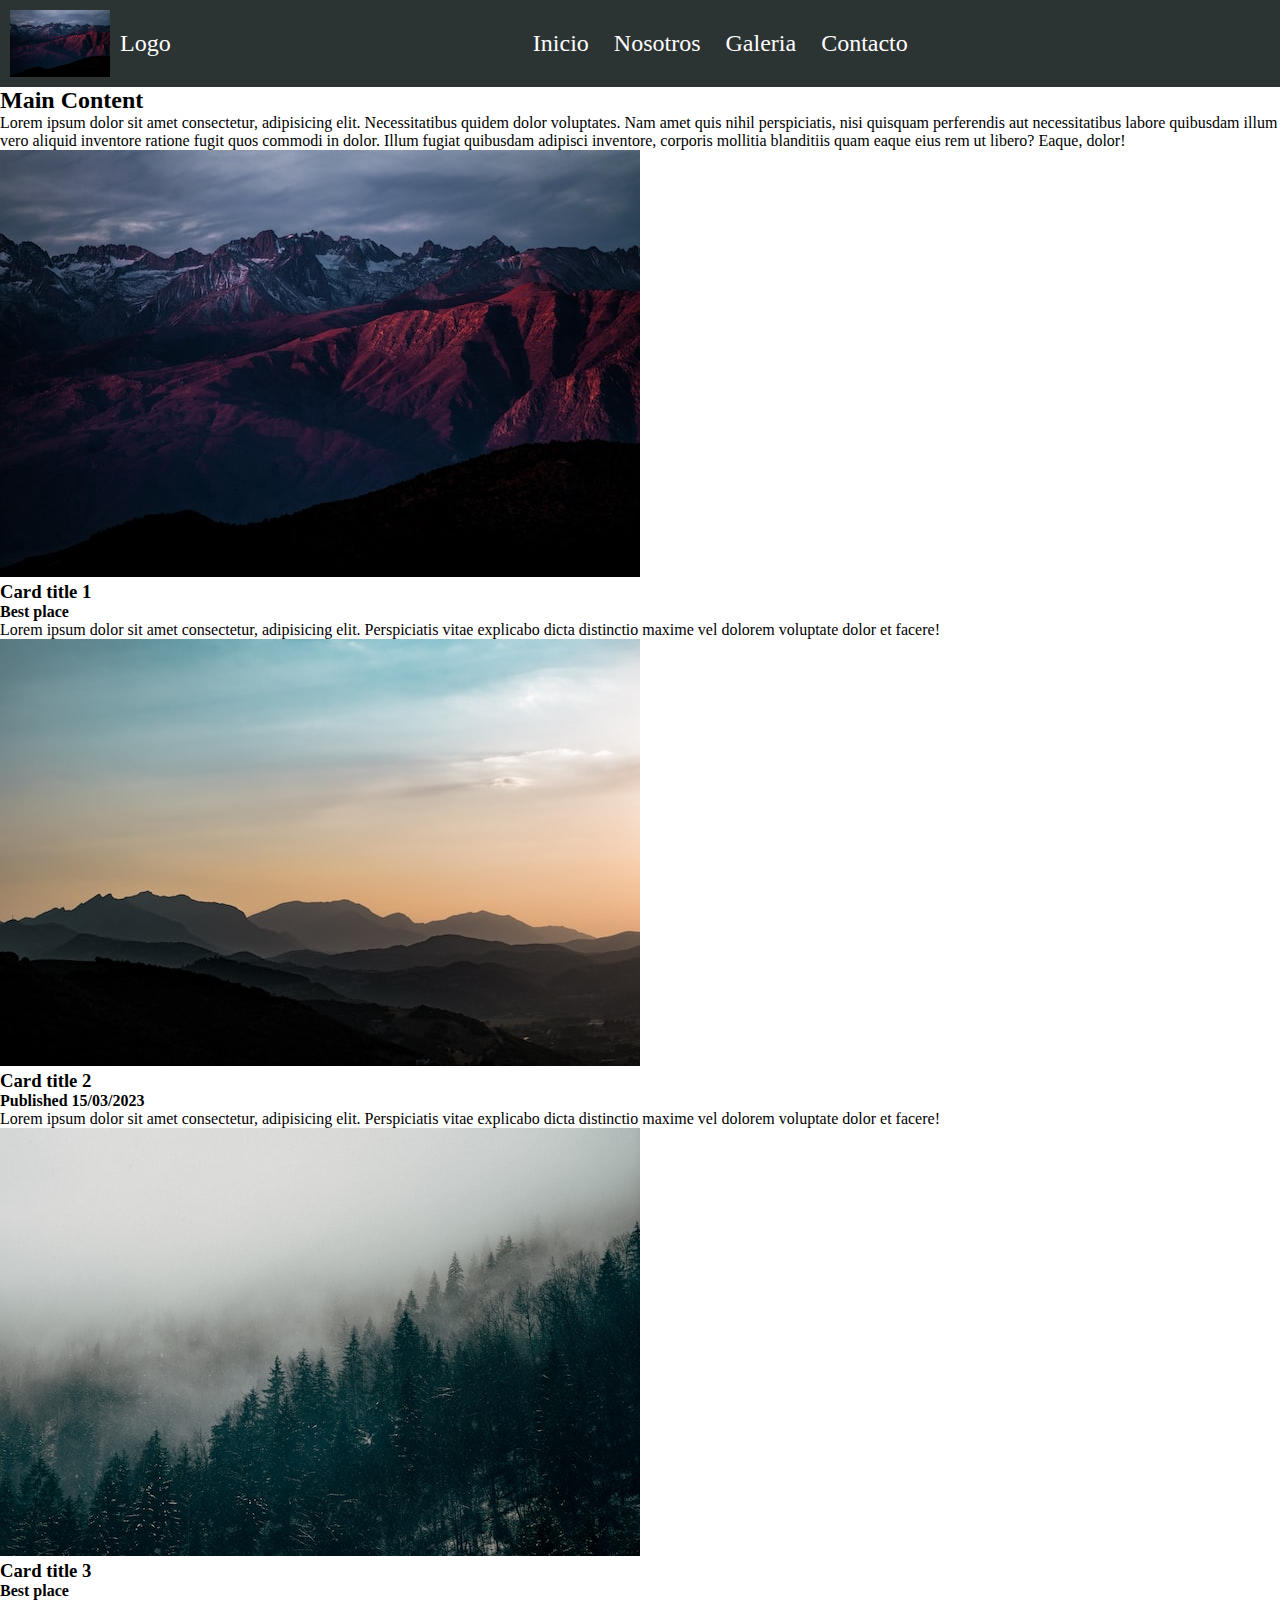
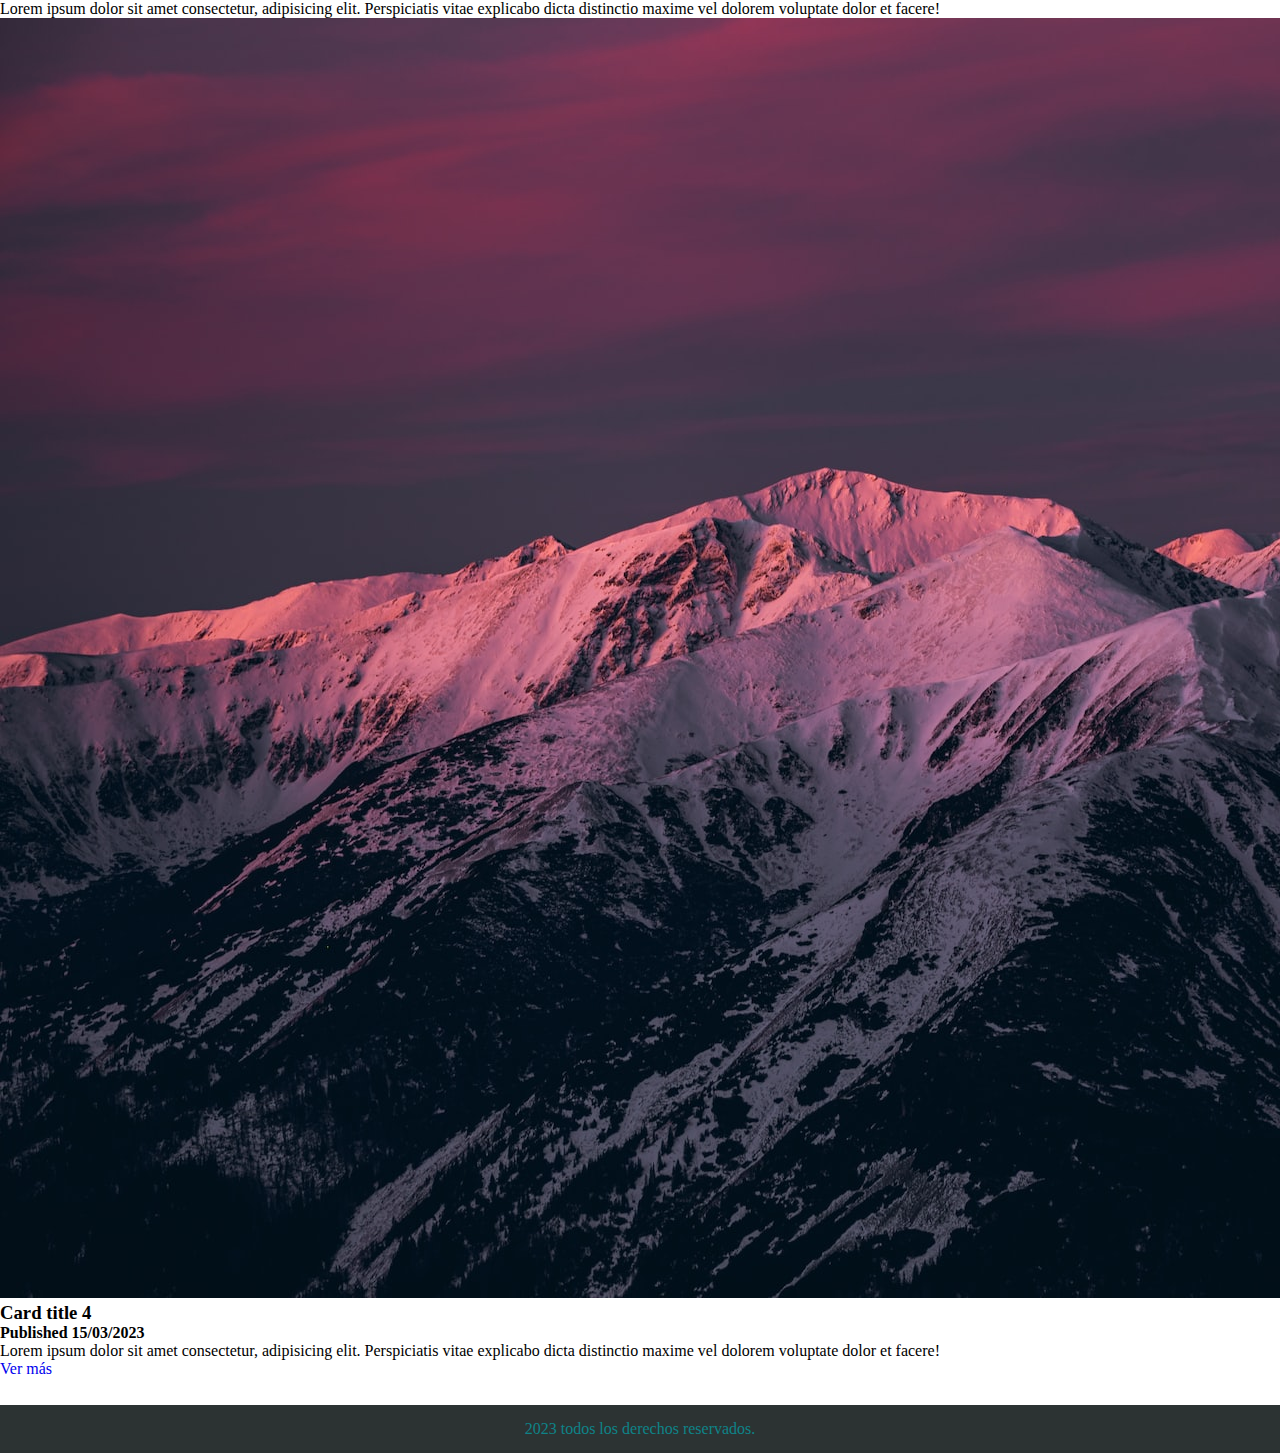
<file: index.html>
<!DOCTYPE html>
<html lang="en">

<head>
    <meta charset="UTF-8">
    <meta http-equiv="X-UA-Compatible" content="IE=edge">
    <meta name="viewport" content="width=device-width, initial-scale=1.0">
    <!-- GOOGLE FONT -->
    <link rel="preconnect" href="https://fonts.googleapis.com">
    <link rel="preconnect" href="https://fonts.gstatic.com" crossorigin>
    <link href="https://fonts.googleapis.com/css2?family=Roboto:wght@400;500&display=swap" rel="stylesheet">
    <!-- LINK AL CSS-->
    <link rel="stylesheet" href="css/style.css">
    <title>Flexbox</title>
</head>

<body>
    <header>
        <!-- NAV ETIQUETA DE NAVEGADOR  -->
        <nav class="nav">
            <div class="nav-brand">
                <a href="index.html">
                    <img src="multimedia/img/c1.jpg" alt="">
                    Logo
                </a>
            </div>
            <ul class="nav-list">
                <li><a href="index.html" class="nav-link">Inicio</a></li>
                <li><a href="pages/about.html" class="nav-link">Nosotros</a></li>
                <li><a href="pages/galeria.html" class="nav-link">Galeria</a></li>
                <li><a href="pages/contacto.html" class="nav-link">Contacto</a></li>
            </ul>
        </nav>
    </header>

    <!-- MAIN ES LA ETIQUETA QUE ENCIERRA NUESTRO CONTENIDO PRINCIPAL -->
    <main>
        <section class="hero">
            <h2>Main Content</h2>
            <p>Lorem ipsum dolor sit amet consectetur, adipisicing elit. Necessitatibus quidem dolor voluptates. Nam
                amet quis nihil perspiciatis, nisi quisquam perferendis aut necessitatibus labore quibusdam illum vero
                aliquid inventore ratione fugit quos commodi in dolor. Illum fugiat quibusdam adipisci inventore,
                corporis mollitia blanditiis quam eaque eius rem ut libero? Eaque, dolor!</p>
        </section>

        <section class="cards">

            <div class="card">
                <img src="multimedia/img/c1.jpg" alt="">
                <div class="card__body">
                    <h3>Card title 1</h3>
                    <h4>Best place</h4>
                    <p>Lorem ipsum dolor sit amet consectetur, adipisicing elit.
                        Perspiciatis vitae explicabo dicta distinctio maxime vel dolorem voluptate dolor et facere!</p>

                </div>
            </div>

            <div class="card">
                <img src="multimedia/img/c2.jpg" alt="">
                <div class="card__body">
                    <h3>Card title 2</h3>
                    <h4>Published 15/03/2023</h4>
                    <p>Lorem ipsum dolor sit amet consectetur, adipisicing elit.
                        Perspiciatis vitae explicabo dicta distinctio maxime vel dolorem voluptate dolor et facere!</p>

                </div>
            </div>
        </section>

        <!-- seccion card2 -->
        <section class="cards">

            <div class="card  c-row">
                <img src="multimedia/img/c3.jpg" alt="">
                <div class="card__body">
                    <h3>Card title 3</h3>
                    <h4>Best place</h4>
                    <p>Lorem ipsum dolor sit amet consectetur, adipisicing elit.
                        Perspiciatis vitae explicabo dicta distinctio maxime vel dolorem voluptate dolor et facere!</p>
                </div>
            </div>

            <div class="card  c-row ">
                <img src="multimedia/img/c4.jpg" alt="">
                <div class="card__body">
                    <h3>Card title 4</h3>
                    <h4>Published 15/03/2023</h4>
                    <p>Lorem ipsum dolor sit amet consectetur, adipisicing elit.
                        Perspiciatis vitae explicabo dicta distinctio maxime vel dolorem voluptate dolor et facere!</p>
                    <a href="pages/about.html">Ver más</a>
                </div>
            </div>
        </section>

    </main>

    <!-- FOOTER ES LA ETIQUETA DE PIE DE PAGINA-->
    <footer id="footer">
        <ul class="nav-list">
            <li><a href="index.html" class="nav-link">Inicio</a></li>
            <li><a href="pages/about.html" class="nav-link">Nosotros</a></li>
            <li><a href="pages/galeria.html" class="nav-link">Galeria</a></li>
            <li><a href="pages/contacto.html" class="nav-link">Contacto</a></li>
        </ul>
        <p>2023 todos los derechos reservados.</p>
    </footer>
</body>

</html>
</file>
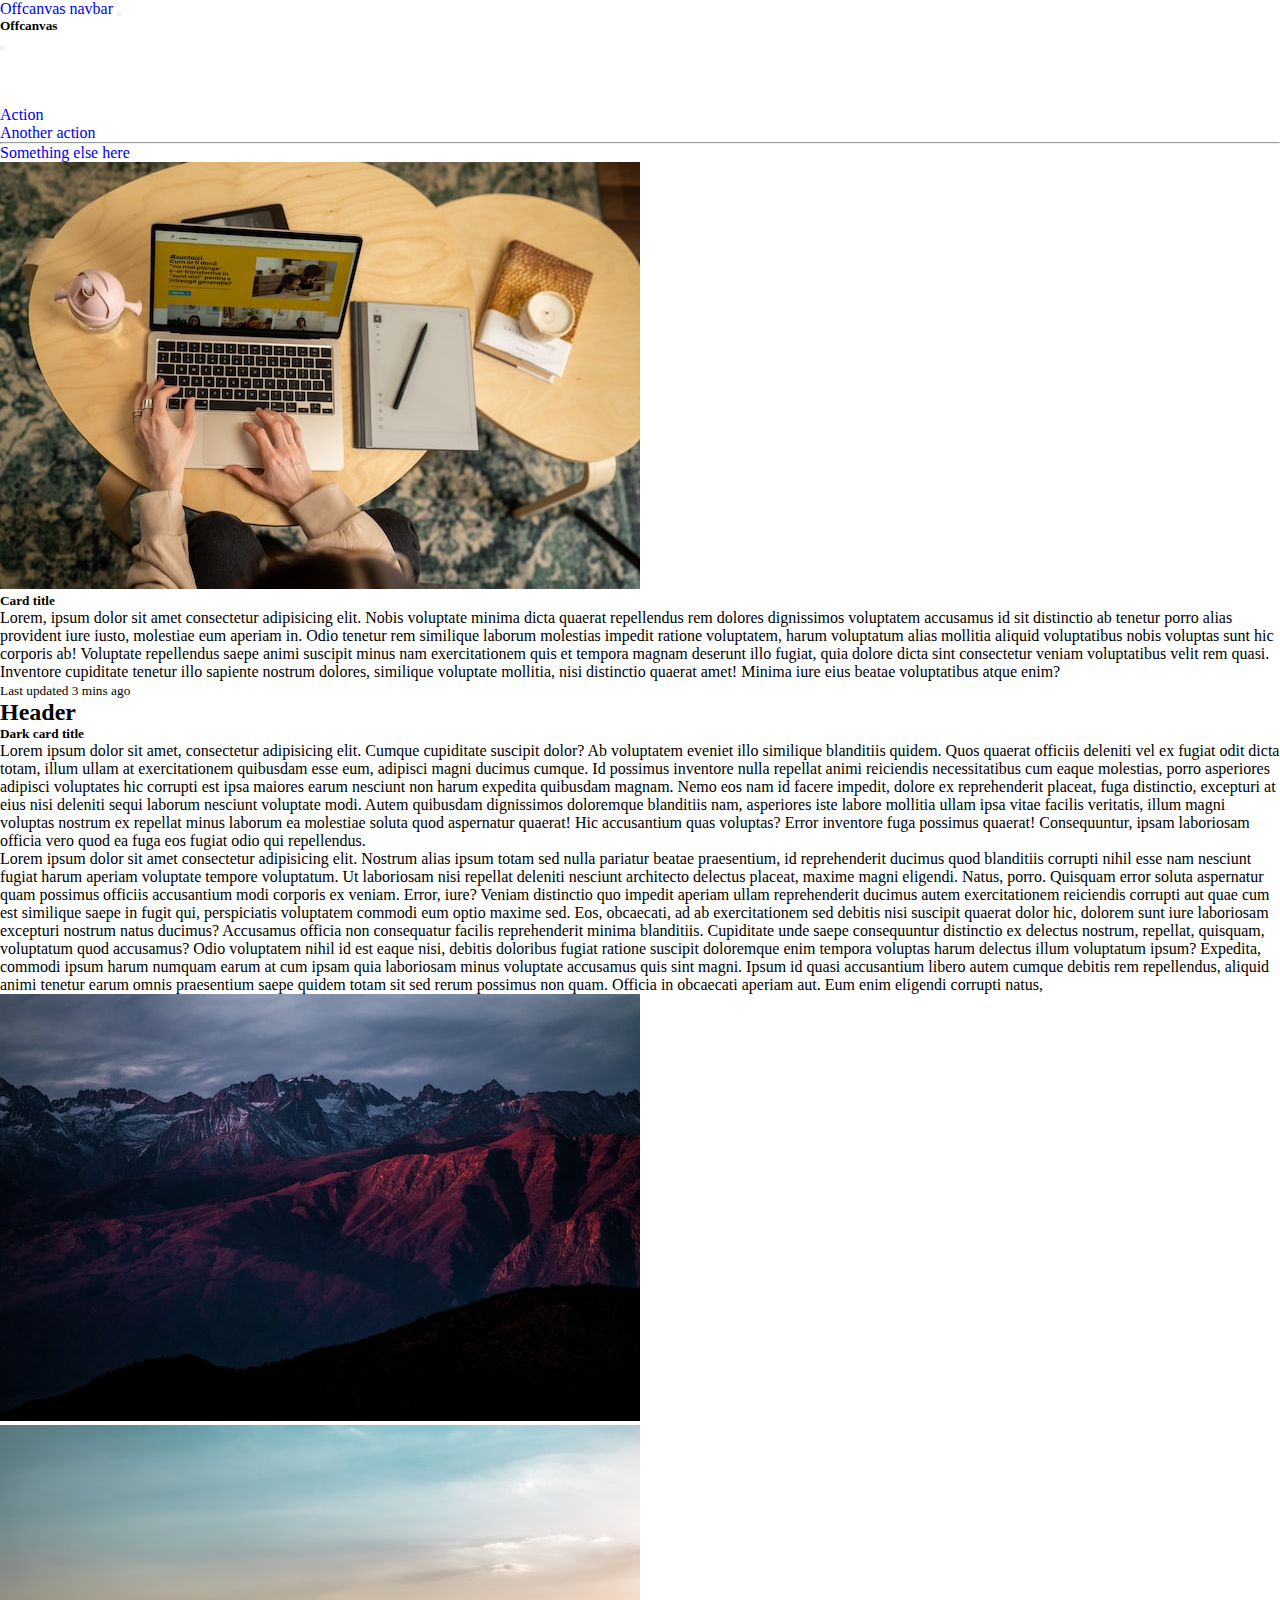
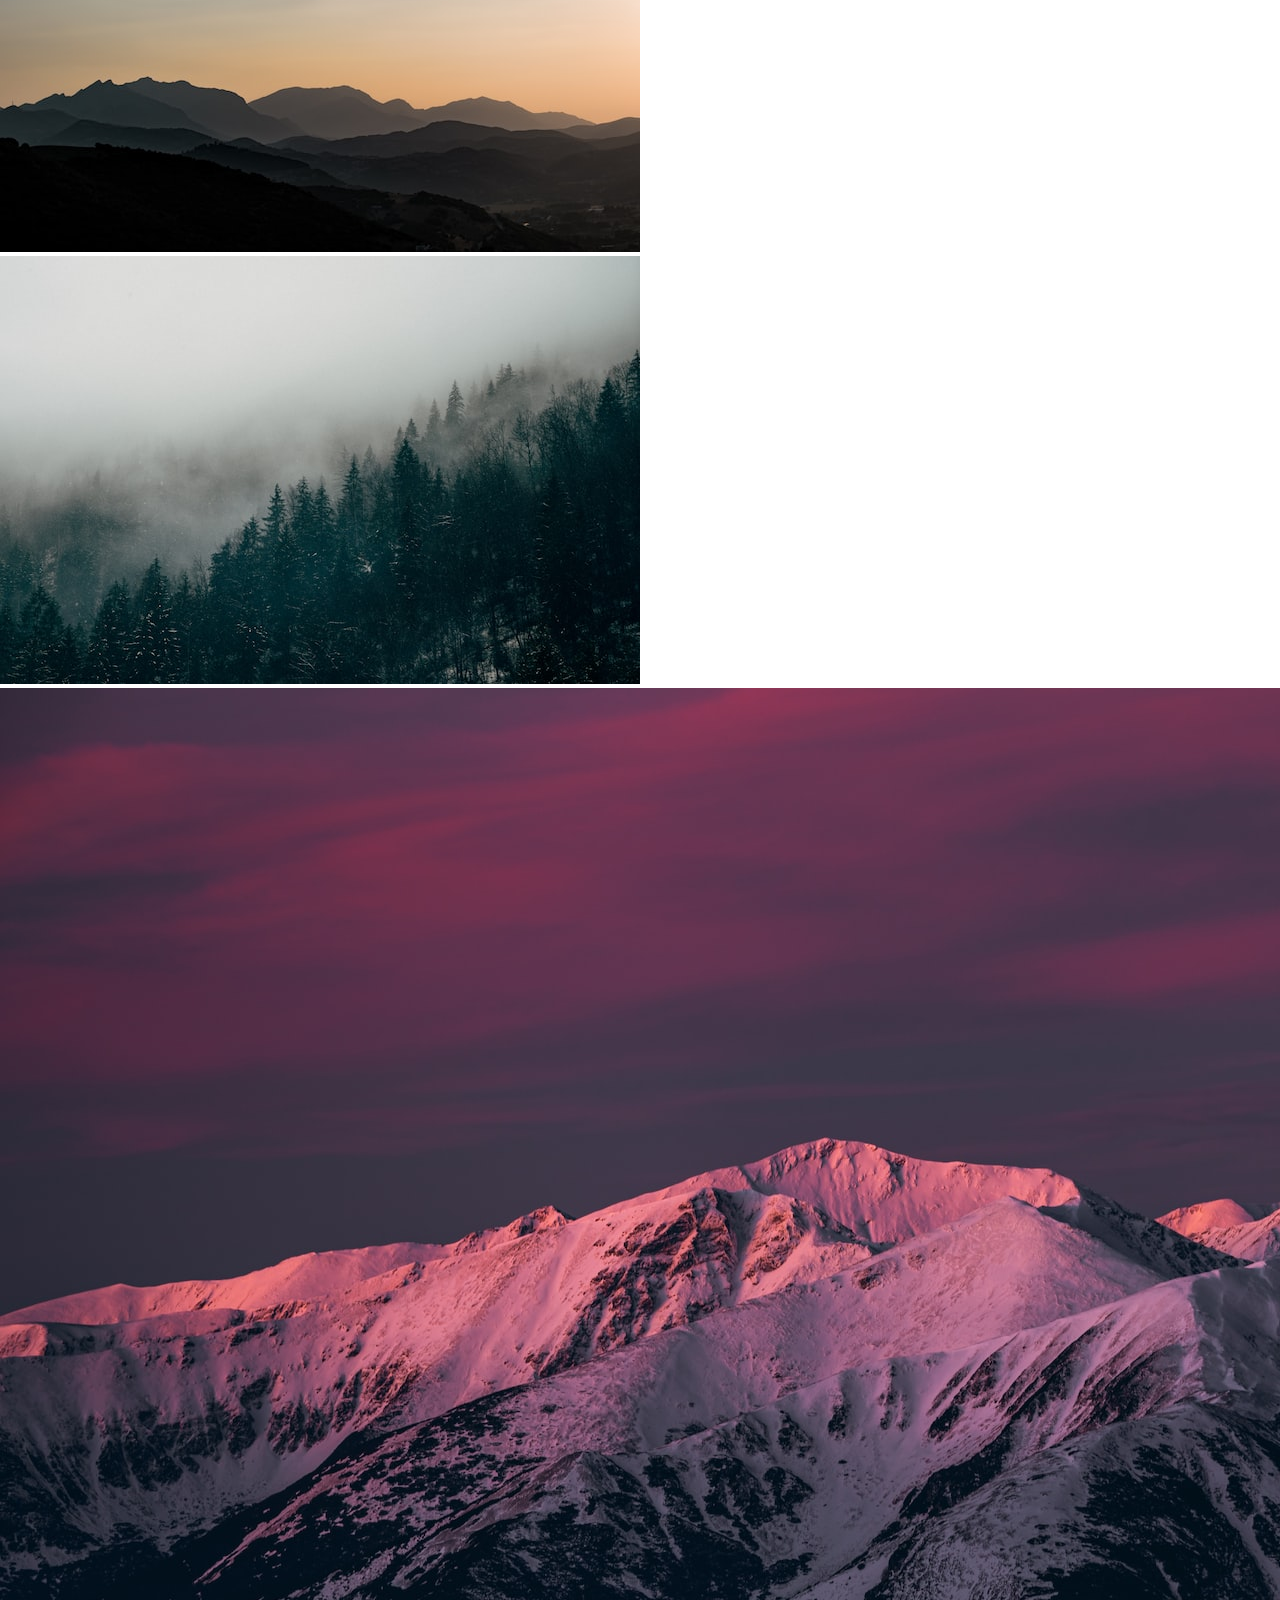
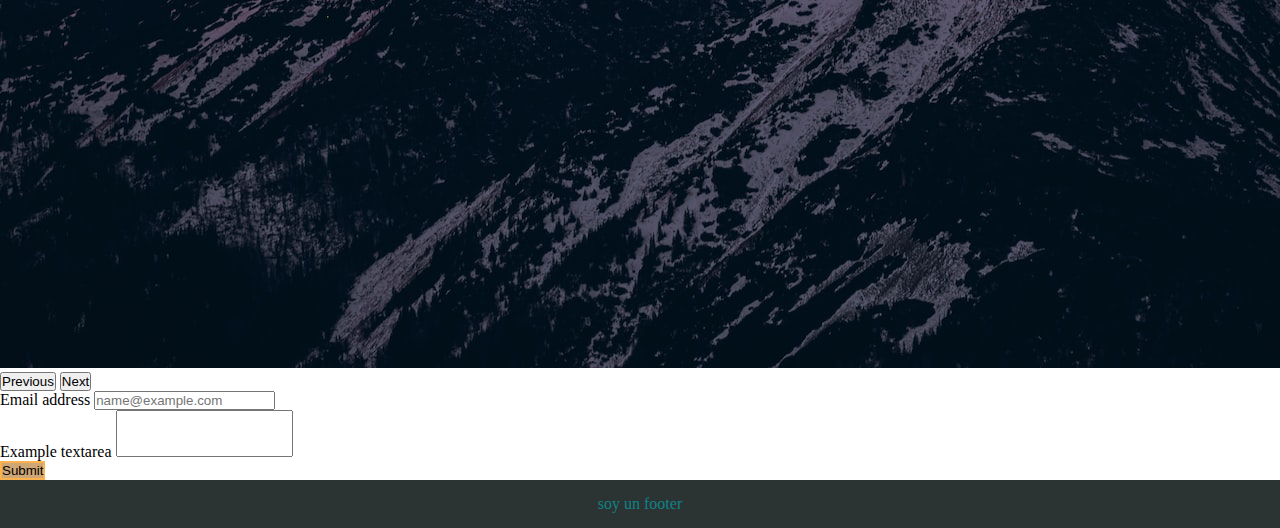
<file: pages/bootstrap.html>
<!DOCTYPE html>
<html lang="en">

<head>
    <meta charset="UTF-8">
    <meta http-equiv="X-UA-Compatible" content="IE=edge">
    <meta name="viewport" content="width=device-width, initial-scale=1.0">
    <!-- link a bootstrap -->
    <link href="https://cdn.jsdelivr.net/npm/bootstrap@5.3.0-alpha2/dist/css/bootstrap.min.css" rel="stylesheet"
        integrity="sha384-aFq/bzH65dt+w6FI2ooMVUpc+21e0SRygnTpmBvdBgSdnuTN7QbdgL+OapgHtvPp" crossorigin="anonymous">
    <!--link al css -->
    <link rel="stylesheet" href="../css/style.css">
    <title>Bootpstrap</title>
</head>

<body>

    <header>
        <nav class="navbar navbar-expand-md bg-dark" data-bs-theme="dark">
            <div class="container-fluid">
                <a class="navbar-brand" href="#">Offcanvas navbar</a>
                <button class="navbar-toggler" type="button" data-bs-toggle="offcanvas"
                    data-bs-target="#offcanvasNavbar" aria-controls="offcanvasNavbar" aria-label="Toggle navigation">
                    <span class="navbar-toggler-icon"></span>
                </button>
                <div class="offcanvas offcanvas-end" tabindex="-1" id="offcanvasNavbar"
                    aria-labelledby="offcanvasNavbarLabel">
                    <div class="offcanvas-header">
                        <h5 class="offcanvas-title" id="offcanvasNavbarLabel">Offcanvas</h5>
                        <button type="button" class="btn-close" data-bs-dismiss="offcanvas" aria-label="Close"></button>
                    </div>
                    <div class="offcanvas-body">
                        <ul class="navbar-nav justify-content-end flex-grow-1 pe-3">
                            <li class="nav-item">
                                <a class="nav-link active" aria-current="page" href="#">Home</a>
                            </li>
                            <li class="nav-item">
                                <a class="nav-link" href="#">Link</a>
                            </li>
                            <li class="nav-item dropdown">
                                <a class="nav-link dropdown-toggle" href="#" role="button" data-bs-toggle="dropdown"
                                    aria-expanded="false">
                                    Dropdown
                                </a>
                                <ul class="dropdown-menu">
                                    <li><a class="dropdown-item" href="#">Action</a></li>
                                    <li><a class="dropdown-item" href="#">Another action</a></li>
                                    <li>
                                        <hr class="dropdown-divider">
                                    </li>
                                    <li><a class="dropdown-item" href="#">Something else here</a></li>
                                </ul>
                            </li>
                        </ul>
                    </div>
                </div>
            </div>
        </nav>
    </header>

    <main class="container my-5">

        <section class="row ">
            <div class="col-md-12 col-lg-12 border-personalizado  my-3">
                <div class="card mb-3 shadow-lg">
                    <div class="row g-0">
                        <div class="col-md-4">
                            <img src="../multimedia/work.jpg" class="img-fluid rounded-start" alt="...">
                        </div>
                        <div class="col-md-8">
                            <div class="card-body">
                                <h5 class="card-title">Card title</h5>
                                <p class="card-text">Lorem, ipsum dolor sit amet consectetur adipisicing elit. Nobis
                                    voluptate minima dicta quaerat repellendus rem dolores dignissimos voluptatem
                                    accusamus id sit distinctio ab tenetur porro alias provident iure iusto, molestiae
                                    eum aperiam in. Odio tenetur rem similique laborum molestias impedit ratione
                                    voluptatem, harum voluptatum alias mollitia aliquid voluptatibus nobis voluptas sunt
                                    hic corporis ab! Voluptate repellendus saepe animi suscipit minus nam exercitationem
                                    quis et tempora magnam deserunt illo fugiat, quia dolore dicta sint consectetur
                                    veniam voluptatibus velit rem quasi. Inventore cupiditate tenetur illo sapiente
                                    nostrum dolores, similique voluptate mollitia, nisi distinctio quaerat amet! Minima
                                    iure eius beatae voluptatibus atque enim?</p>
                                <p class="card-text"><small class="text-body-secondary">Last updated 3 mins ago</small>
                                </p>
                            </div>
                        </div>
                    </div>
                </div>
            </div>

            <div class="col-md-6 col-lg-6  border-personalizado my-3">
                <div class="card text-bg-dark mb-3">
                    <h2 class="card-header">Header</h2>
                    <div class="card-body">
                        <h5 class="card-title">Dark card title</h5>
                        <p class="card-text">Lorem ipsum dolor sit amet, consectetur adipisicing elit. Cumque cupiditate
                            suscipit dolor? Ab voluptatem eveniet illo similique blanditiis quidem. Quos quaerat
                            officiis deleniti vel ex fugiat odit dicta totam, illum ullam at exercitationem quibusdam
                            esse eum, adipisci magni ducimus cumque. Id possimus inventore nulla repellat animi
                            reiciendis necessitatibus cum eaque molestias, porro asperiores adipisci voluptates hic
                            corrupti est ipsa maiores earum nesciunt non harum expedita quibusdam magnam. Nemo eos nam
                            id facere impedit, dolore ex reprehenderit placeat, fuga distinctio, excepturi at eius nisi
                            deleniti sequi laborum nesciunt voluptate modi. Autem quibusdam dignissimos doloremque
                            blanditiis nam, asperiores iste labore mollitia ullam ipsa vitae facilis veritatis, illum
                            magni voluptas nostrum ex repellat minus laborum ea molestiae soluta quod aspernatur
                            quaerat! Hic accusantium quas voluptas? Error inventore fuga possimus quaerat! Consequuntur,
                            ipsam laboriosam officia vero quod ea fuga eos fugiat odio qui repellendus.</p>
                    </div>
                </div>
            </div>

            <div class="col-md-6 col-lg-6 border-personalizado my-3">
                <p class="">Lorem ipsum dolor sit amet consectetur adipisicing elit. Nostrum alias ipsum totam sed nulla
                    pariatur
                    beatae praesentium, id reprehenderit ducimus quod blanditiis corrupti nihil esse nam nesciunt fugiat
                    harum aperiam voluptate tempore voluptatum. Ut laboriosam nisi repellat deleniti nesciunt architecto
                    delectus placeat, maxime magni eligendi. Natus, porro. Quisquam error soluta aspernatur quam
                    possimus officiis accusantium modi corporis ex veniam. Error, iure? Veniam distinctio quo impedit
                    aperiam ullam reprehenderit ducimus autem exercitationem reiciendis corrupti aut quae cum est
                    similique saepe in fugit qui, perspiciatis voluptatem commodi eum optio maxime sed. Eos, obcaecati,
                    ad ab exercitationem sed debitis nisi suscipit quaerat dolor hic, dolorem sunt iure laboriosam
                    excepturi nostrum natus ducimus? Accusamus officia non consequatur facilis reprehenderit minima
                    blanditiis. Cupiditate unde saepe consequuntur distinctio ex delectus nostrum, repellat, quisquam,
                    voluptatum quod accusamus? Odio voluptatem nihil id est eaque nisi, debitis doloribus fugiat ratione
                    suscipit doloremque enim tempora voluptas harum delectus illum voluptatum ipsum? Expedita, commodi
                    ipsum harum numquam earum at cum ipsam quia laboriosam minus voluptate accusamus quis sint magni.
                    Ipsum id quasi accusantium libero autem cumque debitis rem repellendus, aliquid animi tenetur earum
                    omnis praesentium saepe quidem totam sit sed rerum possimus non quam. Officia in obcaecati aperiam
                    aut. Eum enim eligendi corrupti natus,</p>
            </div>
        </section>

        <section class="my-5">
            <div id="carouselExampleAutoplaying" class="carousel slide carousel-fade" data-bs-ride="true">
                <div class="carousel-inner">
                    <div class="carousel-item active" data-bs-interval="3000">
                        <img src="../multimedia/img/c1.jpg" class="d-block w-100" alt="...">
                    </div>
                    <div class="carousel-item" data-bs-interval="3000">
                        <img src="../multimedia/img/c2.jpg" class="d-block w-100" alt="...">
                    </div>
                    <div class="carousel-item" data-bs-interval="3000">
                        <img src="../multimedia/img/c3.jpg" class="d-block w-100" alt="...">
                    </div>
                    <div class="carousel-item" data-bs-interval="3000">
                        <img src="../multimedia/img/c4.jpg" class="d-block w-100" alt="...">
                    </div>
                </div>
                <button class="carousel-control-prev" type="button" data-bs-target="#carouselExampleAutoplaying"
                    data-bs-slide="prev">
                    <span class="carousel-control-prev-icon" aria-hidden="true"></span>
                    <span class="visually-hidden">Previous</span>
                </button>
                <button class="carousel-control-next" type="button" data-bs-target="#carouselExampleAutoplaying"
                    data-bs-slide="next">
                    <span class="carousel-control-next-icon" aria-hidden="true"></span>
                    <span class="visually-hidden">Next</span>
                </button>
            </div>
        </section>

        <section class="my-5">
            <div class="mb-3">
                <label for="exampleFormControlInput1" class="form-label">Email address</label>
                <input type="email" class="form-control" id="exampleFormControlInput1" placeholder="name@example.com">
              </div>
              <div class="mb-3">
                <label for="exampleFormControlTextarea1" class="form-label">Example textarea</label>
                <textarea class="form-control" id="exampleFormControlTextarea1" rows="3"></textarea>
              </div>
              <button type="submit" class="btn btn-primary">Submit</button>
        </section>


    </main>




    <footer>
        <p>soy un footer</p>
    </footer>

    <!-- script bootstrap -->
    <script src="https://cdn.jsdelivr.net/npm/bootstrap@5.3.0-alpha2/dist/js/bootstrap.bundle.min.js"
        integrity="sha384-qKXV1j0HvMUeCBQ+QVp7JcfGl760yU08IQ+GpUo5hlbpg51QRiuqHAJz8+BrxE/N"
        crossorigin="anonymous"></script>




</body>

</html>
</file>
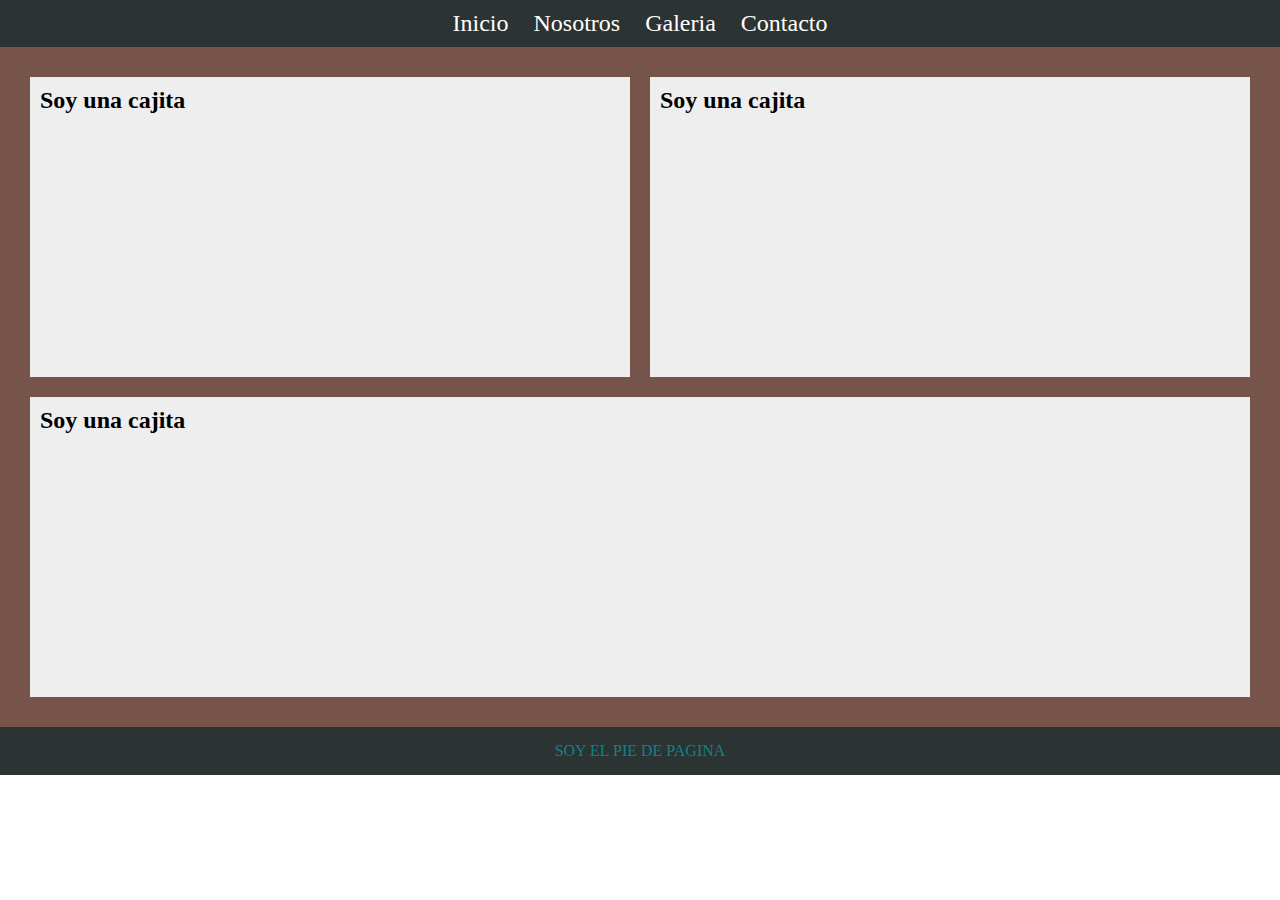
<file: pages/cards.html>
<!DOCTYPE html>
<html lang="en">

<head>
    <meta charset="UTF-8">
    <meta http-equiv="X-UA-Compatible" content="IE=edge">
    <meta name="viewport" content="width=device-width, initial-scale=1.0">
    <!-- GOOGLE FONT -->
    <link rel="preconnect" href="https://fonts.googleapis.com">
    <link rel="preconnect" href="https://fonts.gstatic.com" crossorigin>
    <link href="https://fonts.googleapis.com/css2?family=Roboto:wght@400;500&display=swap" rel="stylesheet">
    <!-- LINK AL CSS-->
    <link rel="stylesheet" href="../css/style.css">
    <title>Cards</title>
</head>

<body>
    <header>
        <nav class="nav">
            <ul class="nav-list">
                <li><a href="../index.html" class="nav-link">Inicio</a></li>
                <li><a href="about.html" class="nav-link">Nosotros</a></li>
                <li><a href="galeria.html" class="nav-link">Galeria</a></li>
                <li><a href="contacto.html" class="nav-link">Contacto</a></li>
            </ul>
        </nav>
    </header>


    <!-- MAIN -->
    <main>

        <section class="media">
            <div class="caja-media caja1">
                <h2>Soy una cajita</h2>
            </div>

            <div class="caja-media caja2">
                <h2>Soy una cajita</h2>
            </div>

            <div class="caja-media  caja3">
                <h2>Soy una cajita</h2>
            </div>
        </section>

    </main>


    <!-- FOOTER -->
    <footer class="footer">
        <p>SOY EL PIE DE PAGINA</p>
    </footer>

</body>

</html>
</file>
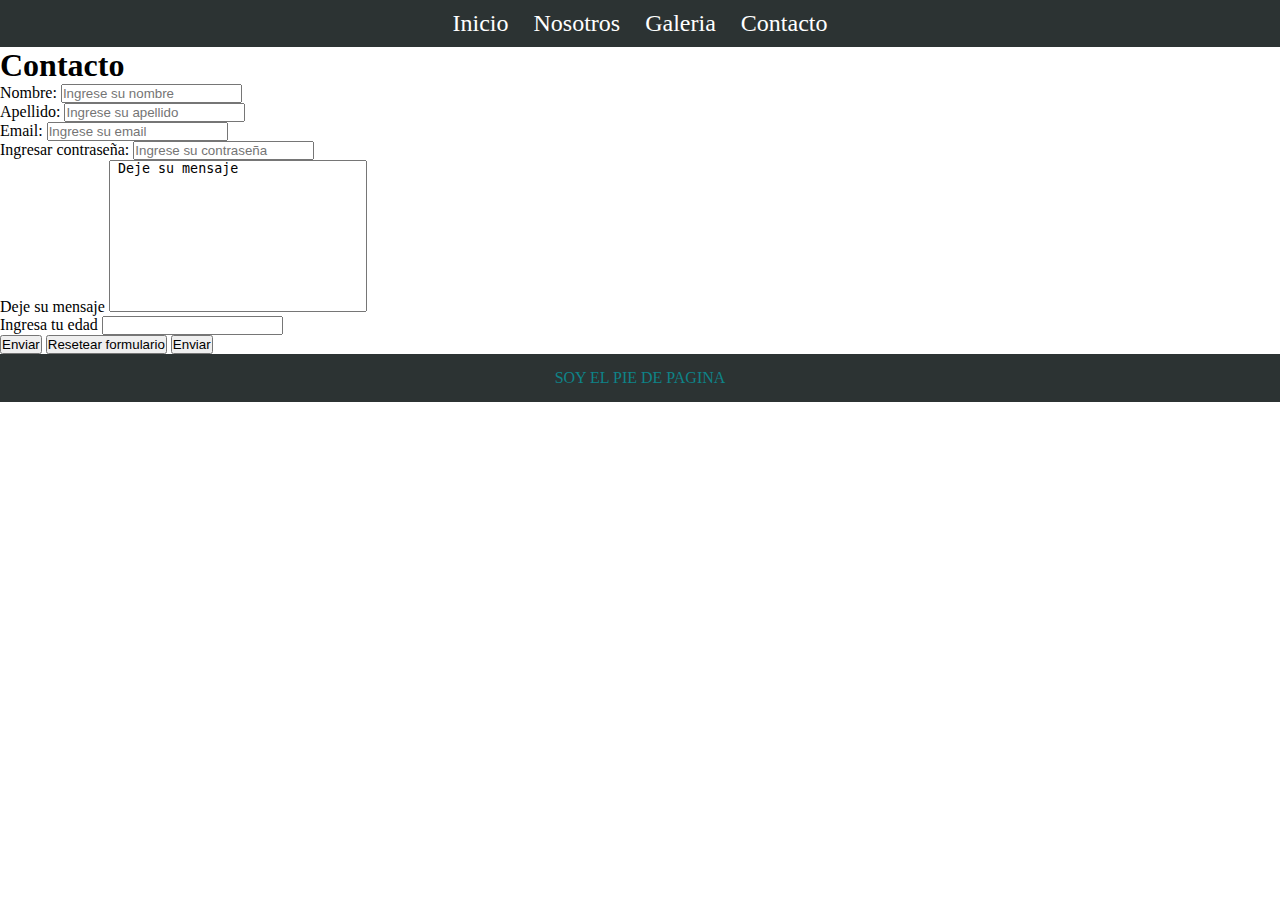
<file: pages/contacto.html>
<!DOCTYPE html>
<html lang="en">

<head>
    <meta charset="UTF-8">
    <meta http-equiv="X-UA-Compatible" content="IE=edge">
    <meta name="viewport" content="width=device-width, initial-scale=1.0">
    <!-- GOOGLE FONT -->
    <link rel="preconnect" href="https://fonts.googleapis.com">
    <link rel="preconnect" href="https://fonts.gstatic.com" crossorigin>
    <link href="https://fonts.googleapis.com/css2?family=Roboto:wght@400;500&display=swap" rel="stylesheet">
     <!-- LINK AL CSS-->
     <link rel="stylesheet" href="../css/style.css">
    <title>Contacto</title>
</head>

<body>

    <header>
        <nav class="nav">
            <ul class="nav-list">
                <li><a href="../index.html" class="nav-link">Inicio</a></li>
                <li><a href="about.html" class="nav-link">Nosotros</a></li>
                <li><a href="galeria.html" class="nav-link">Galeria</a></li>
                <li><a href="contacto.html" class="nav-link">Contacto</a></li>
            </ul>
        </nav>
    </header>

    <!-- MAIN -->
    <main>
        <h1>Contacto</h1>

        <form action="">
            <div>
                <label for="nombre"> Nombre:</label>
                <input type="text" name="nombre" placeholder="Ingrese su nombre">
            </div>

            <div>
                <label for="apellido ">Apellido:</label>
                <input type="text" name="apellido" placeholder="Ingrese su apellido">
            </div>

            <div>

                <label for="email">Email:</label>
                <input type="email" name="email" placeholder="Ingrese su email">
            </div>

            <div>
                <label for="password"> Ingresar contraseña: </label>
                <input type="password" name="password" placeholder="Ingrese su contraseña">
            </div>
            <div>
                <label for="mensaje">Deje su mensaje</label>
                <textarea name="" id="" cols="30" rows="10"> Deje su mensaje</textarea>
            </div>


            <div>
                <label for="numeros">Ingresa tu edad</label>
                <input type="number" name="numeros" id="">
            </div>        

            <div>
                <input type="submit" value="Enviar">
                <input type="reset" value="Resetear formulario">
                <button type="submit">Enviar</button>
            </div>

        </form>

    </main>
    <!-- FOOTER-->
    <footer id="footer">
        <p>SOY EL PIE DE PAGINA</p>
    </footer>

</body>

</html>
</file>
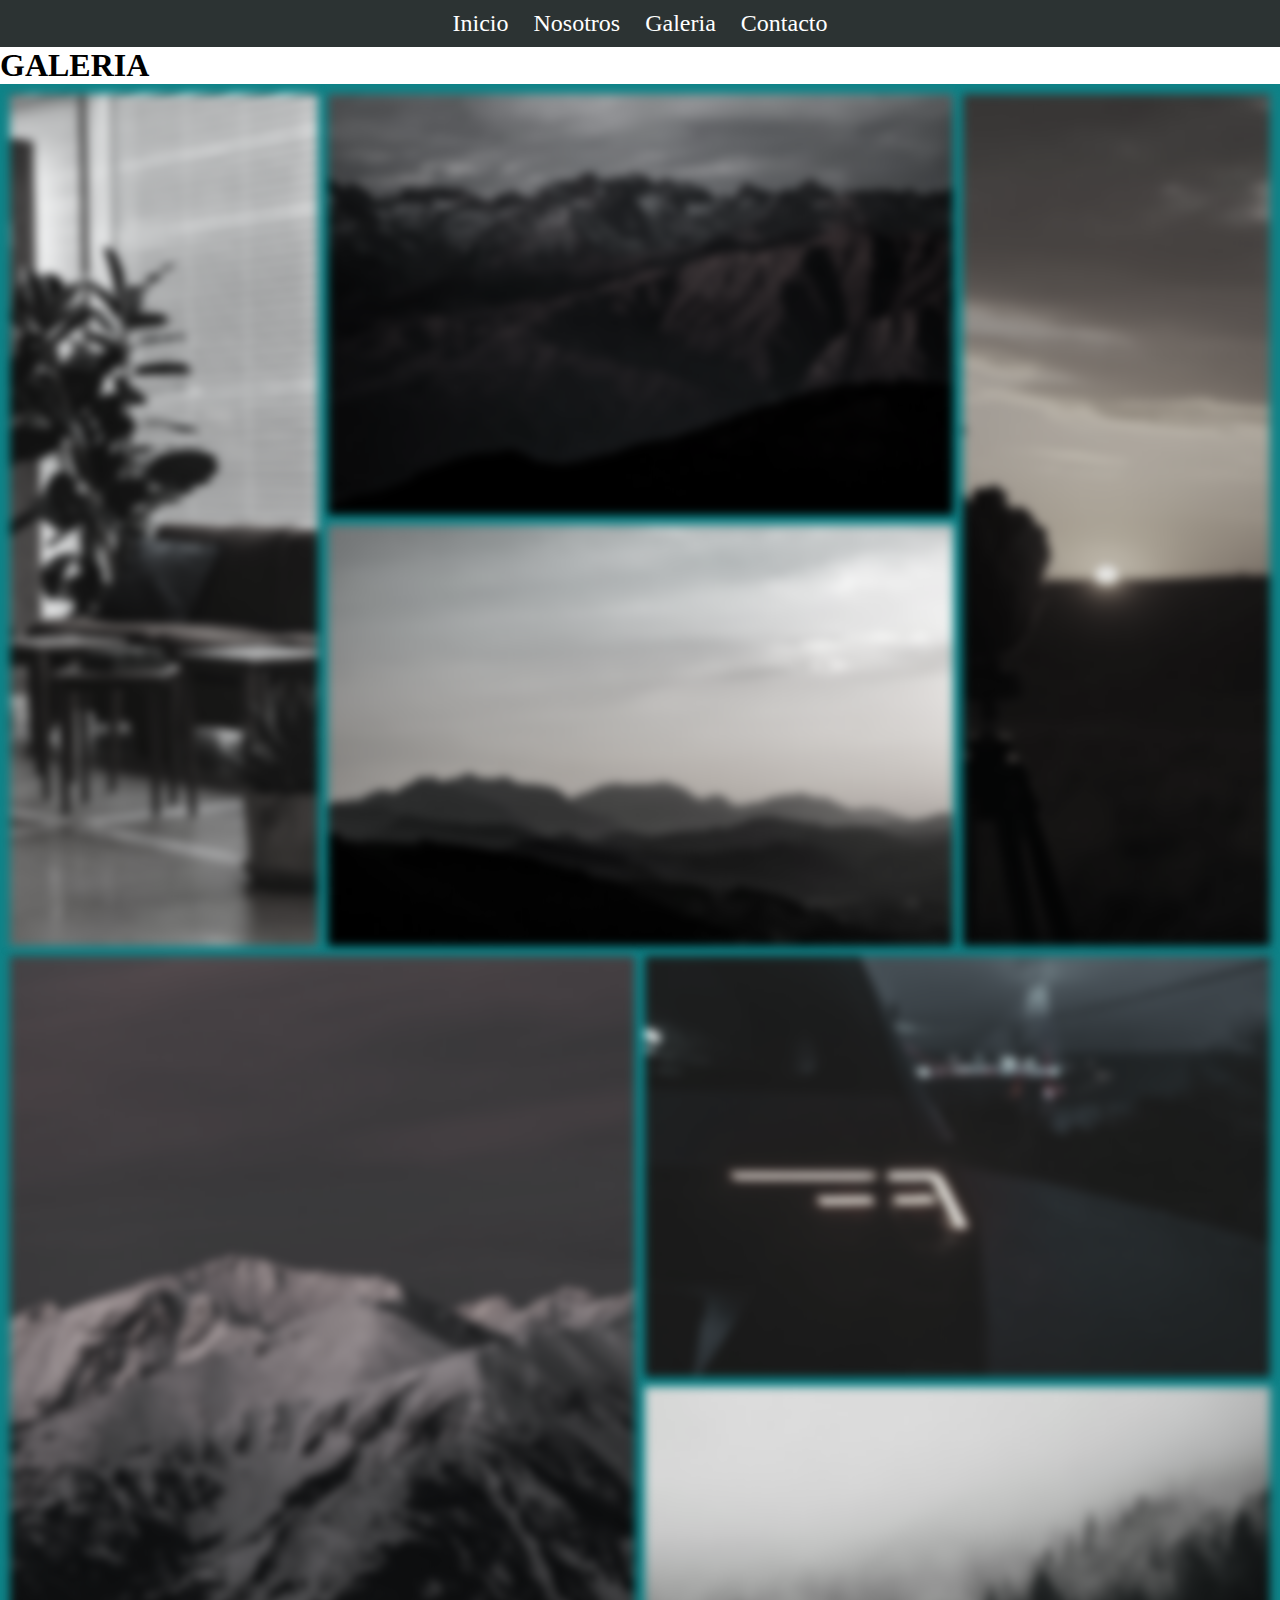
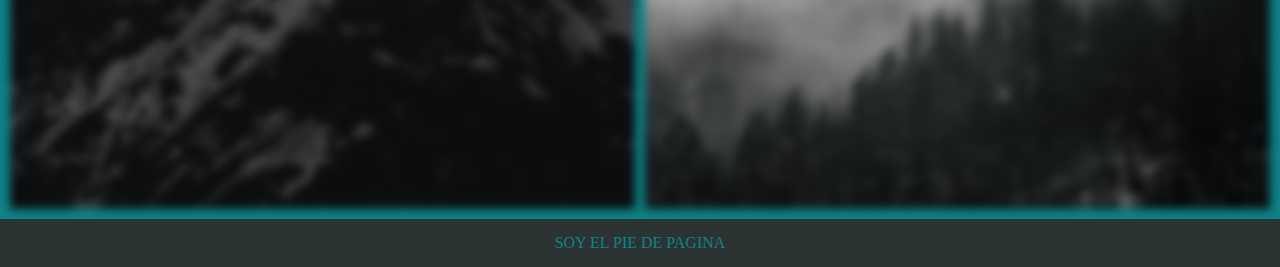
<file: pages/galeria.html>
<!DOCTYPE html>
<html lang="en">

<head>
    <meta charset="UTF-8">
    <meta http-equiv="X-UA-Compatible" content="IE=edge">
    <meta name="viewport" content="width=device-width, initial-scale=1.0">
    <!-- GOOGLE FONT -->
    <link rel="preconnect" href="https://fonts.googleapis.com">
    <link rel="preconnect" href="https://fonts.gstatic.com" crossorigin>
    <link href="https://fonts.googleapis.com/css2?family=Roboto:wght@400;500&display=swap" rel="stylesheet">
    <!-- LINK AL CSS-->
    <link rel="stylesheet" href="../css/style.css">
    <title>Galeria</title>
</head>

<body>

    <header>
        <nav class="nav">
            <ul class="nav-list">
                <li><a href="../index.html" class="nav-link">Inicio</a></li>
                <li><a href="about.html" class="nav-link">Nosotros</a></li>
                <li><a href="galeria.html" class="nav-link">Galeria</a></li>
                <li><a href="contacto.html" class="nav-link">Contacto</a></li>
            </ul>
        </nav>
    </header>
    <!-- MAIN -->
    <main>

        <h1>GALERIA</h1>

        <section class="grilla">

            <div class="caja c1">
                <img src="../multimedia/img/c1.jpg" alt="">
            </div>
            <div class="caja c2">
                <img src="../multimedia/img/c2.jpg" alt="">

            </div>
            <div class="caja c3">
                <img src="../multimedia/img/c3.jpg" alt="">

            </div>
            <div class="caja c4">
                <img src="../multimedia/img/c4.jpg" alt="">
            </div>
            <div class="caja c5">
                <img src="../multimedia/img/c5.jpg" alt="">
            </div>
            <div class="caja c6">
                <img src="../multimedia/img/c6.jpg" alt="">
            </div>
            <div class="caja c7">
                <img src="../multimedia/img/c7.jpg" alt="">
            </div>
        </section>

    </main>


    <!-- FOOTER -->
    <footer id="footer">
        <p>SOY EL PIE DE PAGINA</p>
    </footer>


</body>

</html>
</file>
<file: css/style.css>
* {
    margin: 0;
    padding: 0;
    box-sizing: border-box;
}

ul {
    list-style-type: none;
}

a {
    text-decoration: none;
}


/* FIN DE NAV */


/* MAIN

.hero {
    background-image: url('../multimedia/img/bg.jpg');
    background-repeat: no-repeat;
    background-size: cover;
    background-attachment: fixed;
    padding: 30px;
}

.hero h2 {
    color: #6dacbd;
    font-size: 50px;

}

.hero p {
    color: #6dacbd;
}

/* CARDS */
/* 
.cards {
    display: flex;
    padding: 20px 0;
    justify-content: space-evenly;
    flex-wrap: wrap;
    align-items: stretch;
    height: 100%;
    gap: 20px;

}

.card {
    width: 25%;
    background-color: #eee;
    border: 2px solid black;
}

.card img {
    width: 100%;
    height: 300px;
    object-fit: cover;
}

.card__body {
    padding: 10px;
    display: flex;
    flex-direction: column;
    justify-content: space-evenly;
    gap: 10px;
}

.card__body h3 {
    font-size: 30px;
}

.card__body h4 {
    font-size: 24px;
}

.card__body p {
    font-size: 24px;
}

.card__body a {
    text-decoration: none;
    background-color: #0E8388;
    border-radius: 5px;
    color: white;
    padding: 10px;
    width: 100px;
    align-self: flex-end;
    text-align: center;
}

.c-row {
    display: flex;
    width: 50%;
} */


/* MAIN INDEX */


/* MAIN ABOUT */

.main-about h1 {
    text-align: center;
    padding: 20px 0;
}

.hijos {
    padding: 15px;
}


.hijos p {
    font-size: 24px;
    font-weight: bold;
    padding: 15px 0;
}

.parrafos-alreves {
    color: red;
}




/* MAIN CONTACT */


/* 
form {
    display: flex;
    flex-direction: column;
    justify-content: center;
    align-items: center;
    gap: 5px;
    background-color: #191919;
    padding: 10px;

}

form div {
    display: flex;
    flex-direction: column;
    gap: 3px;
}

label {
    color: #eee;
    font-size: 24px;
}

input {
    width: 320px;
    padding: 10px;
    transition: 0.5s;
}



input:hover , textarea:hover{
    background-color: antiquewhite;
    width: 350px;
}
 */
.form-control:focus {
    background-color: #faebd7;
    outline: none;
    box-shadow: 4px 5px 13px 0px rgb(206, 167, 116);
    border: none;
}

.btn-primary {
    background-color: rgb(206, 167, 116);
    border: 2px solid rgb(253, 178, 80);
}

.btn:hover {
    background-color: rgb(160, 127, 84);
    border: 2px solid rgb(253, 178, 80);
}

textarea {
    resize: none;

}

/* MAIN GALERIA */

.grilla {
    background-color: #0E8388;
    padding: 10px;
    /* display: grid;
    grid-template-columns: repeat(5, 1fr);
    grid-template-rows: auto;
    grid-template-areas:
        'area1 area1 area2 area2 area3'
        'area4 area4 area5 area6 area6'
        'area4 area4 area7 area7 area7';
    */
    display: flex;
    flex-direction: column;
    gap: 10px;
}


.caja {
    width: 100%;
    min-height: 400px;
    max-height: 100%;
}

.caja img {
    width: 100%;
    height: 100%;
    object-fit: cover;
    filter: grayscale(90%) blur(5px);
    transition: .4s;
}

.caja img:hover {
    filter: grayscale(0) blur(0);
}


.c1 {
    grid-area: area1;
}

.c2 {
    grid-area: area2;
}

.c3 {
    grid-area: area3;
}

.c4 {
    grid-area: area4;
}


.c5 {
    grid-area: area5;
}


.c6 {
    grid-area: area6;
}

.c7 {
    grid-area: area7;

}


/*FOOTER*/

.footer {
    background-color: #2C3333;
    display: flex;
    flex-direction: column;
    justify-content: center;
    align-items: center;
    gap: 20px;
}

footer p {
    background-color: #2C3333;
    padding: 15px;
    color: #0E8388;
    text-align: center;
}



/*HEADER*/

.nav {
    background-color: #2C3333;
    display: flex;
    justify-content: space-between;
    align-items: center;
    height: 100%;
    padding: 10px;
}

.nav-brand a {
    color: white;
    font-size: 24px;
    display: flex;
    align-items: center;
    gap: 10px;

}

.nav img {
    width: 100px;
    height: 100%;
    object-fit: cover;
}

.nav-list {
    display: flex;
    align-items: center;
    justify-content: center;
    flex-direction: column;
    gap: 15px;
    font-size: 24px;
    width: 100%;
}

.nav-link {
    color: white;
    align-items: center;
    border: 2px solid transparent;
    padding: 3px;
    transition: 0.5s;
}

.nav-link:hover {
    color: beige;
    border: 2px solid beige;
    border-radius: 5px;
    padding: 3px;
}


/* MEDIAS */

.media {
    display: flex;
    flex-direction: column;
    align-items: center;
    justify-content: center;
    gap: 10px;
    background-color: #497777;
    padding: 10px;
}

.caja-media {
    background-color: #eee;
    padding: 10px;
    height: 300px;
    width: 100%;
}




/* MEDIA MOBILE/TABLET */
@media screen and (min-width: 480px) {

    .media {
        background-color: #657749;
    }

}

/* MEDIA DE TABLET */
@media screen and (min-width: 600px) {

    .nav-list {
        flex-direction: row;
    }

    .media {
        background-color: #775449;
        flex-direction: row;
    }

    .grilla {
        display: grid;
        grid-template-columns: repeat(2, 1fr);
        grid-template-rows: auto;
        grid-template-areas:
            'area6 area1'
            'area2 area2'
            'area4 area4'
            'area3 area7'
            'area5 area5';
    }

}

/* MEDIA DE NOTEBOOK/DESKTOP */
@media screen and (min-width: 768px) {

    .media {
        display: grid;
        grid-template-columns: repeat(2, 1fr);
        grid-template-rows: auto;
        grid-template-areas:
            'caja1 caja2'
            'caja3 caja3'
        ;
        gap: 20px;
        padding: 30px;
    }

    .caja1 {
        grid-area: caja1;
    }

    .caja2 {
        grid-area: caja2;
    }

    .caja3 {
        grid-area: caja3;
    }

    /* GALERIA */
    .grilla {
        display: grid;
        grid-template-columns: repeat(4, 1fr);
        grid-template-rows: auto;
        grid-template-areas:
            'area6 area1 area1 area7'
            'area6 area2 area2 area7'
            'area4 area4 area5 area5'
            'area4 area4 area3 area3';

    }

    .c7 img, .c6 img {
        height: 100%;
    }


    /* ABOUT */

}
</file>
